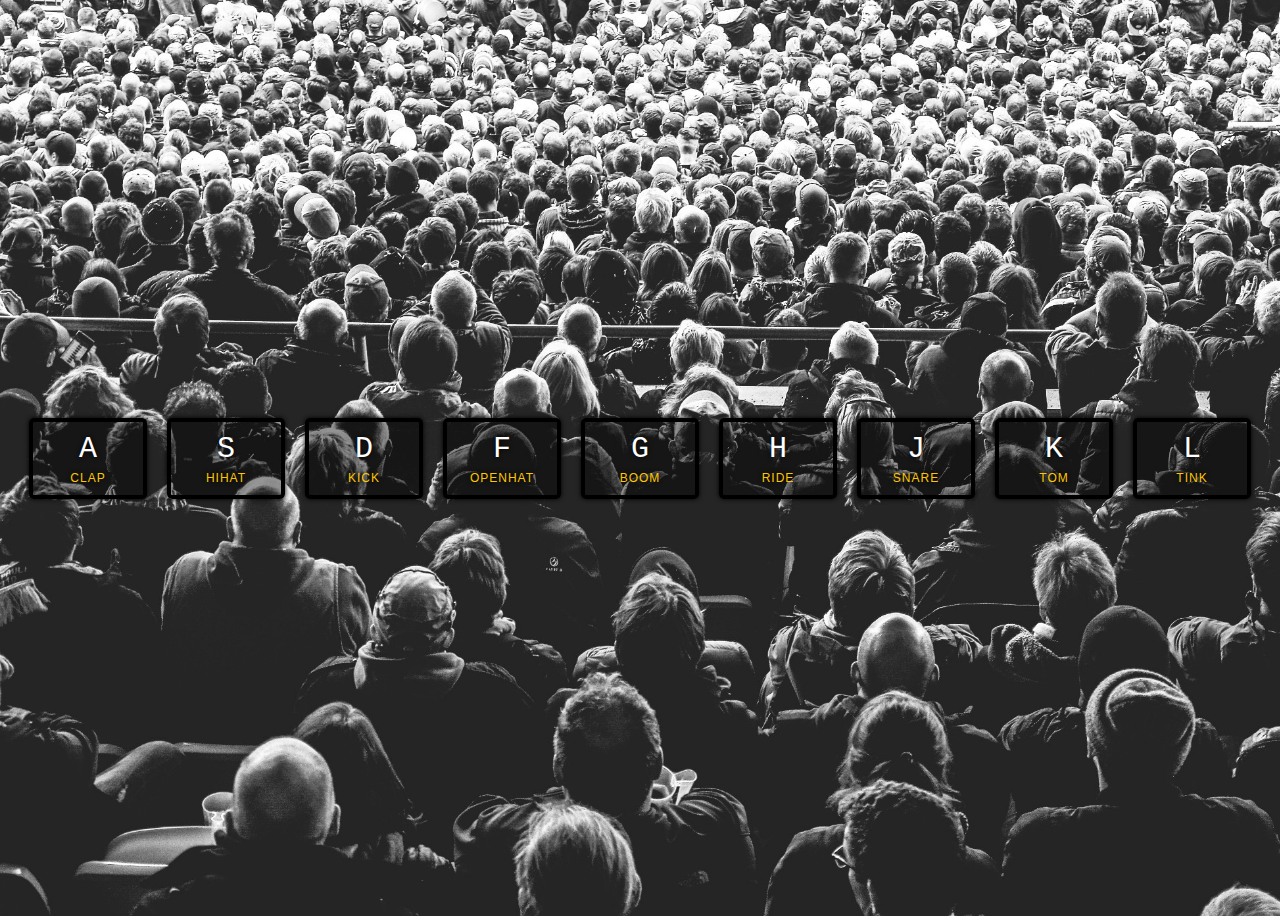
<file: 01 - JavaScript Drum Kit/index.html>
<!DOCTYPE html>
<html lang="en">
<head>
    <meta charset="UTF-8">
    <link rel="stylesheet" href="index.css">
    <script src="main.js"></script>
    <title>Drum Kit</title>
</head>
<body>
    <div class="keys">
      <div data-key="KeyA" class="key">
        <kbd>A</kbd>
        <span class="sound">clap</span>
      </div>
      <div data-key="KeyS" class="key">
        <kbd>S</kbd>
        <span class="sound">hihat</span>
      </div>
      <div data-key="KeyD" class="key">
        <kbd>D</kbd>
        <span class="sound">kick</span>
      </div>
      <div data-key="KeyF" class="key">
        <kbd>F</kbd>
        <span class="sound">openhat</span>
      </div>
      <div data-key="KeyG" class="key">
        <kbd>G</kbd>
        <span class="sound">boom</span>
      </div>
      <div data-key="KeyH" class="key">
        <kbd>H</kbd>
        <span class="sound">ride</span>
      </div>
      <div data-key="KeyJ" class="key">
        <kbd>J</kbd>
        <span class="sound">snare</span>
      </div>
      <div data-key="KeyK" class="key">
        <kbd>K</kbd>
        <span class="sound">tom</span>
      </div>
      <div data-key="KeyL" class="key">
        <kbd>L</kbd>
        <span class="sound">tink</span>
      </div>
    </div>

    <audio data-key="KeyA" src="./assets/sounds/clap.wav"></audio>
    <audio data-key="KeyS" src="./assets/sounds/hihat.wav"></audio>
    <audio data-key="KeyD" src="./assets/sounds/kick.wav"></audio>
    <audio data-key="KeyF" src="./assets/sounds/openhat.wav"></audio>
    <audio data-key="KeyG" src="./assets/sounds/boom.wav"></audio>
    <audio data-key="KeyH" src="./assets/sounds/ride.wav"></audio>
    <audio data-key="KeyJ" src="./assets/sounds/snare.wav"></audio>
    <audio data-key="KeyK" src="./assets/sounds/tom.wav"></audio>
    <audio data-key="KeyL" src="./assets/sounds/tink.wav"></audio>
</body>
</html>
</file>
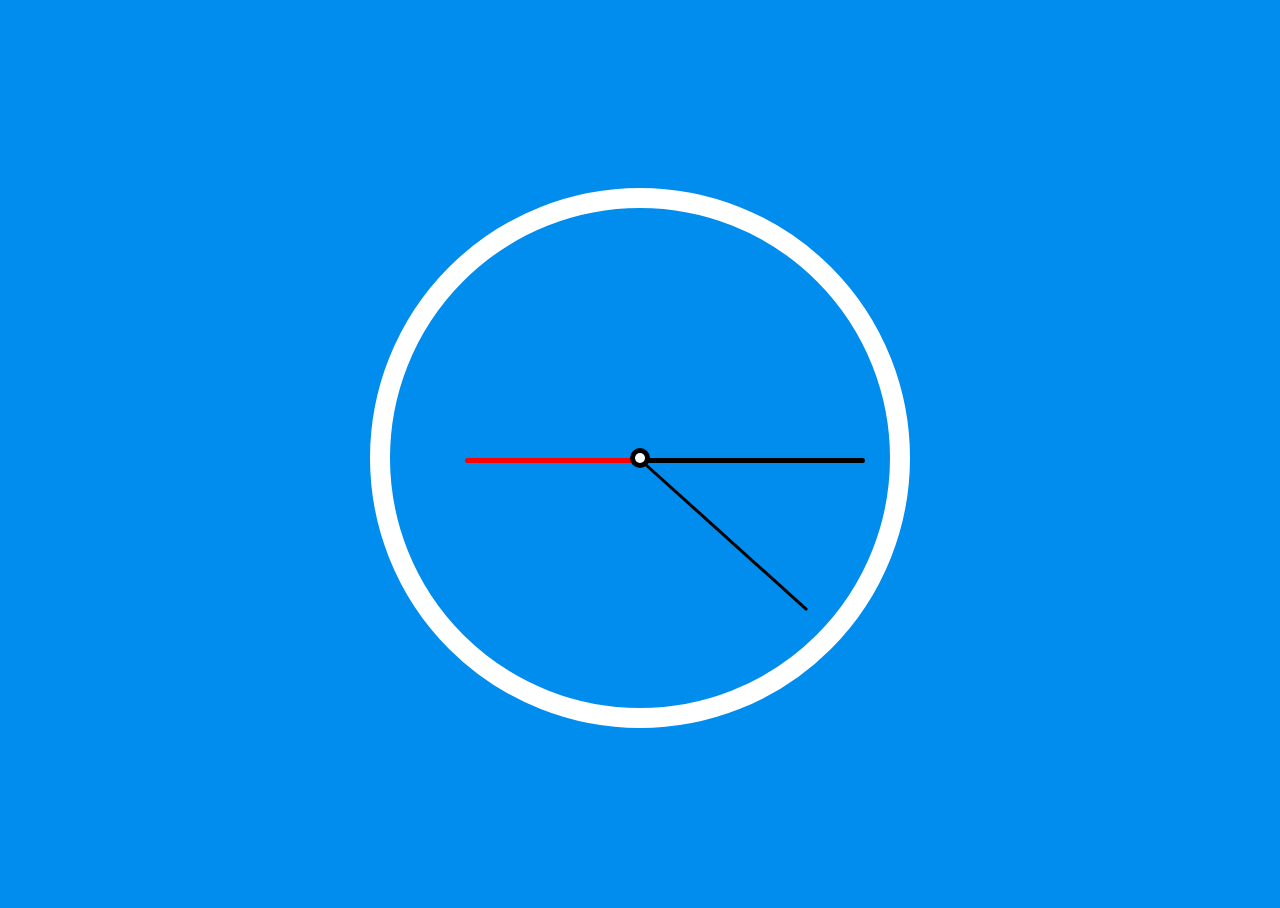
<file: 02 - JS and CSS Clock/index.html>
<!DOCTYPE html>
<html lang="en">
<head>
    <meta charset="UTF-8">
    <link rel="stylesheet" href="index.css">
    <script src="main.js"></script>
    <title>JS and CSS Clock</title>
</head>
<body>
    <div class="clock">
        <div class="hand secondHand"></div>
        <div class="hand minuteHand"></div>
        <div class="hand hourHand"></div>
        <div class="center"></div>
    </div>
</body>
</html>
</file>
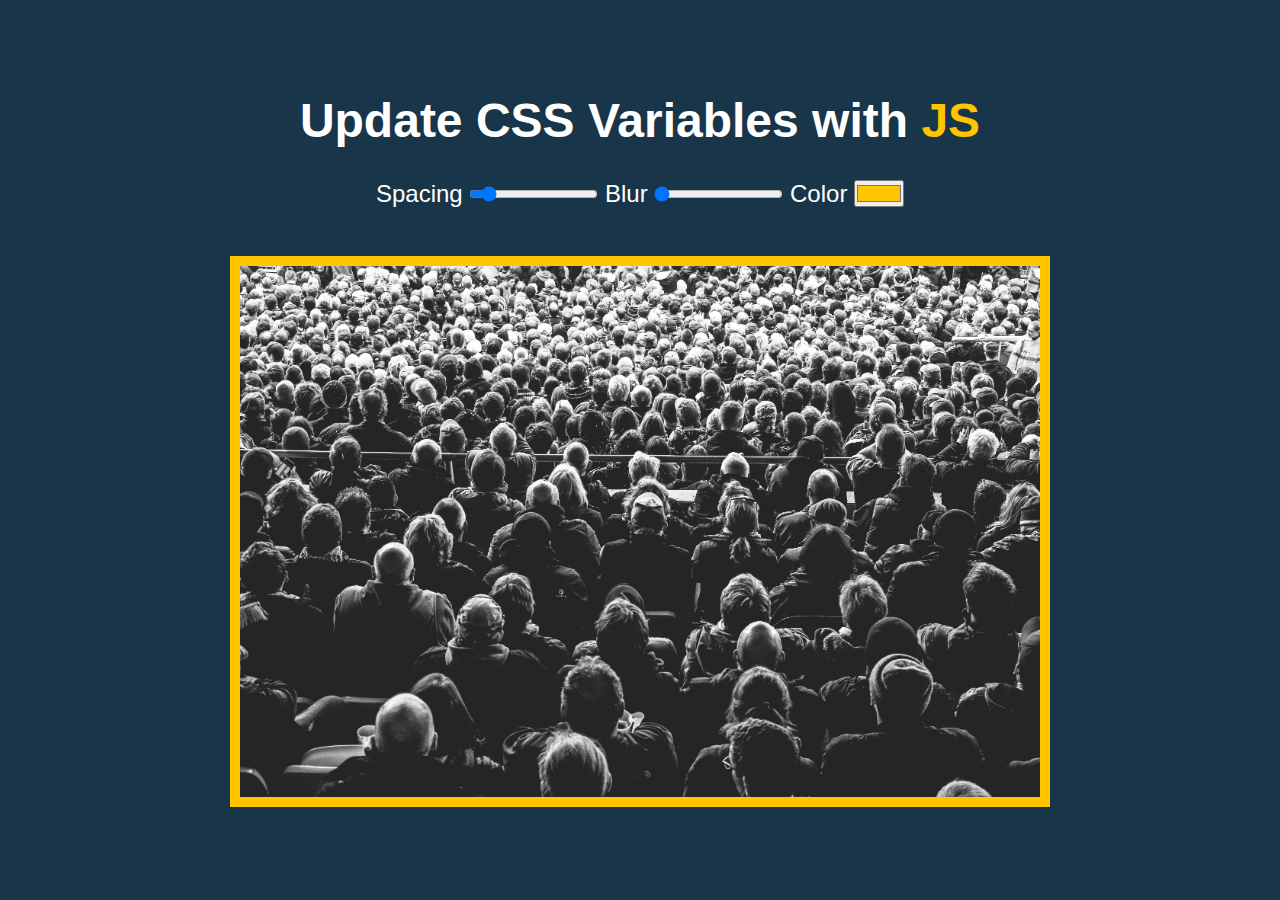
<file: 03 - CSS Variables/index.html>
<!DOCTYPE html>
<html lang="en">
<head>
    <meta charset="UTF-8">
    <link rel="stylesheet" href="index.css" />
    <script src="main.js" defer></script>
    <title>CSS Variables</title>
</head>
<body>
  <div>
    <h1>Update CSS Variables with <span class="hl">JS</span></h1>
    <label>
      Spacing
      <input type="range" name="spacing" min="0" max="100" data-sizing="px" value="10">
    </label>
    <label>
      Blur
      <input type="range" name="blur" min="0" max="10" data-sizing="px" value="0">
    </label>
    <label>
      Color
      <input type="color" name="color" value="#ffc600">
    </label>
  </div>

  <img src="./assets/background.jpg">
</body>
</html>
</file>
<file: 01 - JavaScript Drum Kit/index.css>
html {
    font-size: 10px;
    margin: 0;
    padding: 0;
    font-family: sans-serif;
}

body {
    background-image: url("./assets/background.jpg");
    background-size: cover;
}

.keys {
    display: flex;
    flex: 1;
    min-height: 100vh;
    align-items: center;
    justify-content: center;
}

.key {
    display: flex;
    flex-direction: column;
    gap: .5rem;
    border: .4rem solid black;
    border-radius: .5rem;
    margin: 1rem;
    font-size: 3rem;
    padding: 1rem .5rem;
    transition: all .07s;
    width: 10rem;
    text-align: center;
    color: white;
    background: rgba(0, 0, 0, 0.4);
    text-shadow: 0 0 .5rem black;
    box-shadow: 0 0 .5rem black;
}

.playing {
    transform: scale(1.1);
    border-color: #ffc600;
    box-shadow: 0 0 1rem #ffc600;
}

.sound {
    font-size: 1.2rem;
    text-transform: uppercase;
    letter-spacing: .1rem;
    color: #ffc600;
}
</file>
<file: 02 - JS and CSS Clock/index.css>
html {
    background-color: #018DED;
    font-size: 10px;
    height: 100vh;
}

body {
    height: 100vh;
    display: flex;
    align-items: center;
    justify-content: center;
}

.clock {
    width: 50rem;
    height: 50rem;
    border: 2rem solid white;
    border-radius: 50%;
    position: relative;
}

.hand {
    width: 45%;
    height: .5rem;
    background-color: black;
    position: absolute;
    top: 50%;
    right: 50%;
    transform: rotate(90deg);
    transform-origin: right;
    border-radius: 1rem;
}

.secondHand {
    height: .3rem;
}

.hourHand {
    width: 35%;
    background-color: red;
}

.center {
    width: 2rem;
    height: 2rem;
    border-radius: 50%;
    background-color: black;
    position: absolute;
    top: 50%;
    left: 50%;
    transform: translate(-50%, -50%);
}

.center:before {
    content: '';
    width: 1rem;
    height: 1rem;
    border-radius: 50%;
    background-color: white;
    position: absolute;
    top: 50%;
    left: 50%;
    transform: translate(-50%, -50%);
}
</file>
<file: 03 - CSS Variables/index.css>
* {
    margin: 0;
    padding: 0;
}

:root {
    --color: #ffc600;
    --spacing: 10px;
    --blur: 0px
}

body {
    background-color: #193549;
    color: white;
    font-family: sans-serif;
    height: 100vh;
    display: flex;
    align-items: center;
    justify-content: center;
    flex-direction: column;
    gap: 3rem;
    font-size: 24px;
    text-align: center;
}

img {
    width: 50rem;
    background-color: var(--color);
    padding: var(--spacing);
    filter: blur(var(--blur));
}

h1 {
    margin-bottom: 2rem;
}

.hl {
    color: var(--color);
}
</file>
